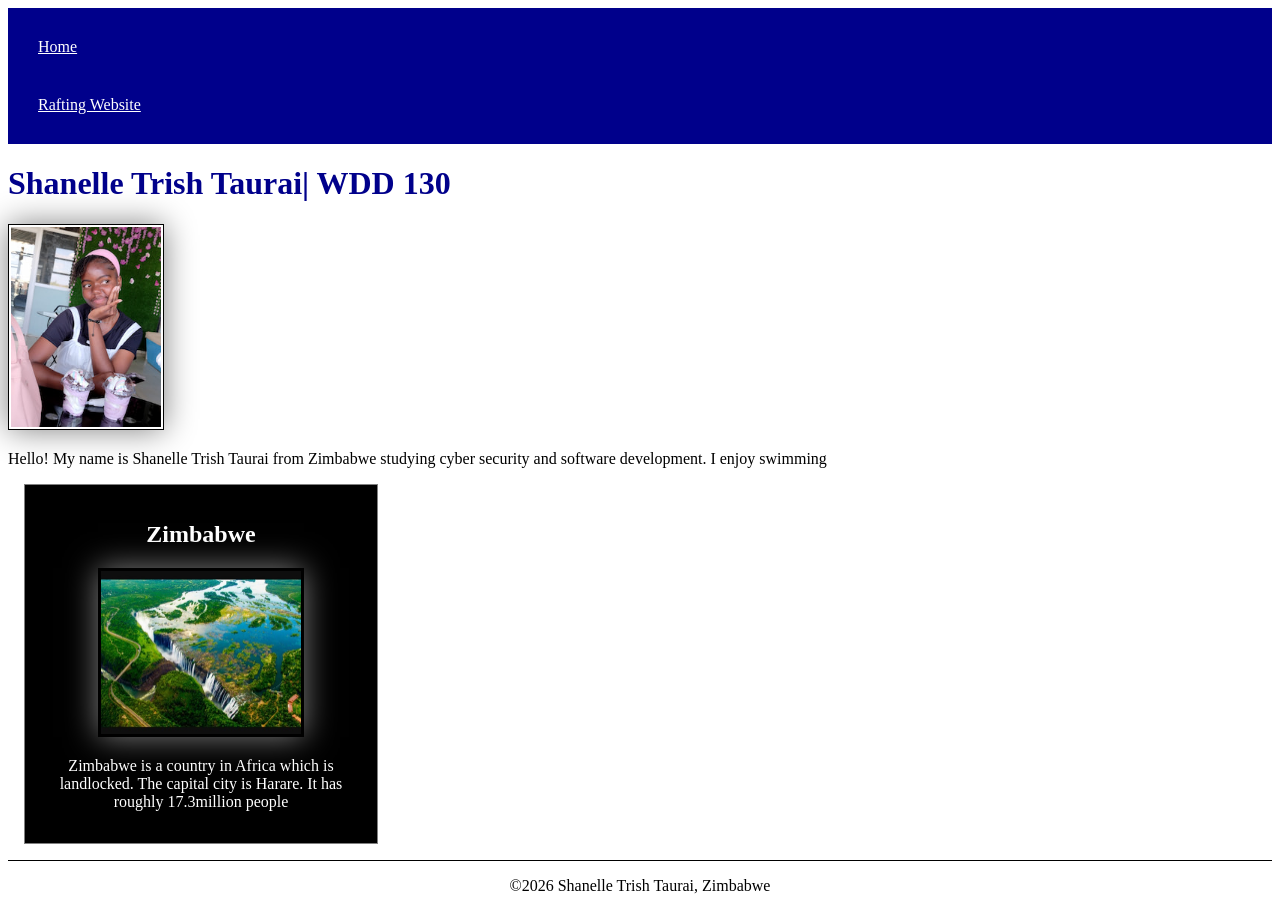
<file: index.html>
<!DOCTYPE html>
<html lang="en">

<head>
    <meta charset="UTF-8">
    <meta name="viewport" content="width=device-width, initial-scale=1.0">
    <title>WDD 130 | Shanelle Trish Taurai</title>
    <meta name="description" content="Shanelle Trish Taurai wdd130, introduction to self">
    <meta name="author" content="Shanelle Trish Taurai">
    <link rel="stylesheet" href="styles/styles.css">

</head>

<body>
    <header>
        <nav>
            <a href="#">Home</a>
            <a href="wwr/">Rafting Website</a>
        </nav>

    </header>
    <main>
        <h1>Shanelle Trish Taurai| WDD 130</h1>
        <img src="images/profile.jpg" alt="Shanelle Trish Taurai's identity" width="200">
        <p>Hello! My name is Shanelle Trish Taurai from Zimbabwe studying cyber security and software development. I enjoy swimming</p>

    </main>
    <aside>
        <h2>Zimbabwe</h2>
        <img src="images/zimbabwe.jpg" alt="Zimbabwe nature">
        <p>Zimbabwe is a country in Africa which is landlocked. The capital city is Harare. It has roughly 17.3million people</p>

    </aside>
    <footer>
        <p>©️2026 Shanelle Trish Taurai, Zimbabwe</p>

    </footer>
</body>

</html>

<!-- rebuild -->
</file>
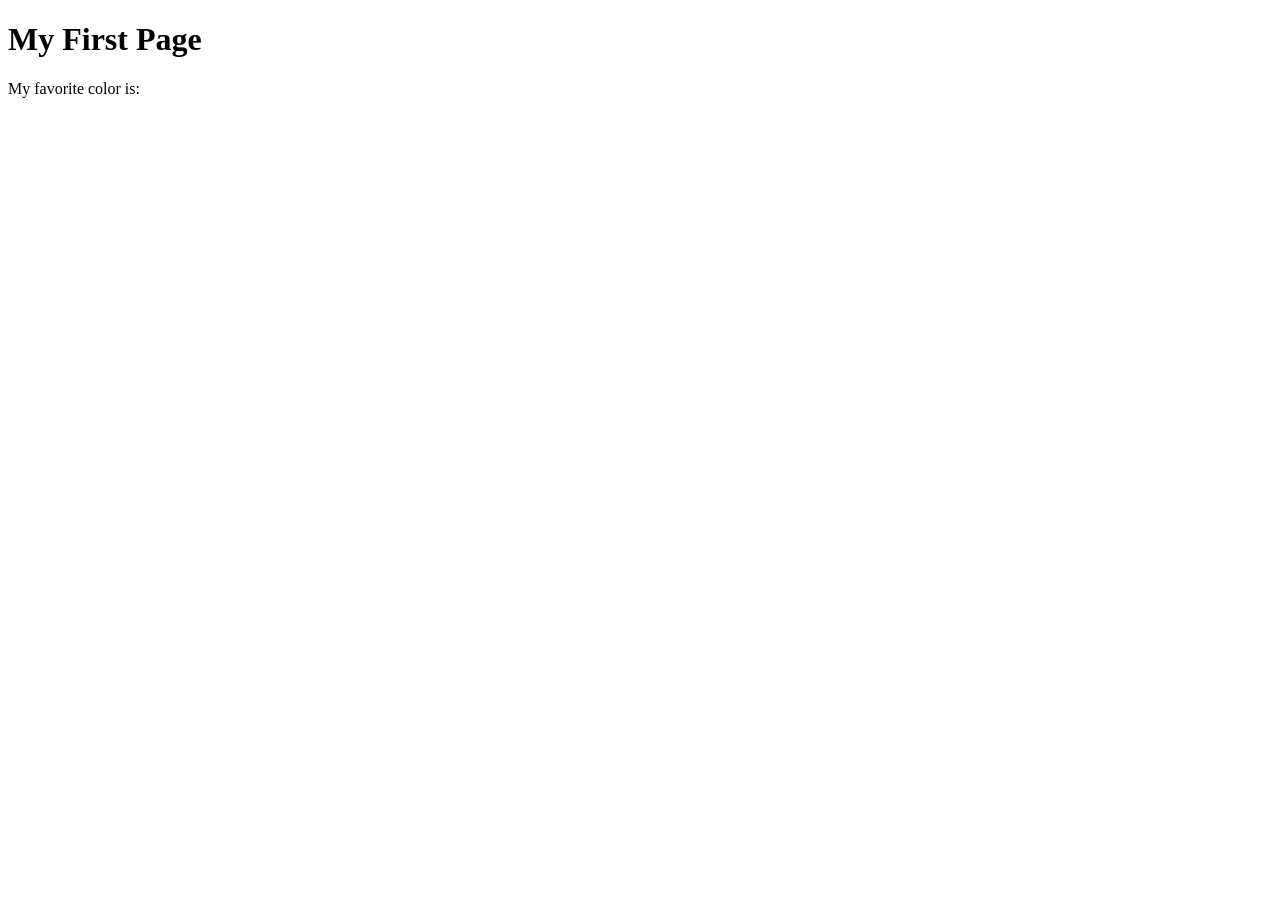
<file: week01/first-page.html>
<!DOCTYPE html>
<html lang="en">

<head>
    <meta charset="UTF-8">
    <meta name="viewport" content="width=device-width, initial-scale=1.0">
    <title>My First Page</title>
</head>

<body>
    <h1>My First Page</h1>
    <p>My favorite color is: </p>
</body>

</html>
</file>
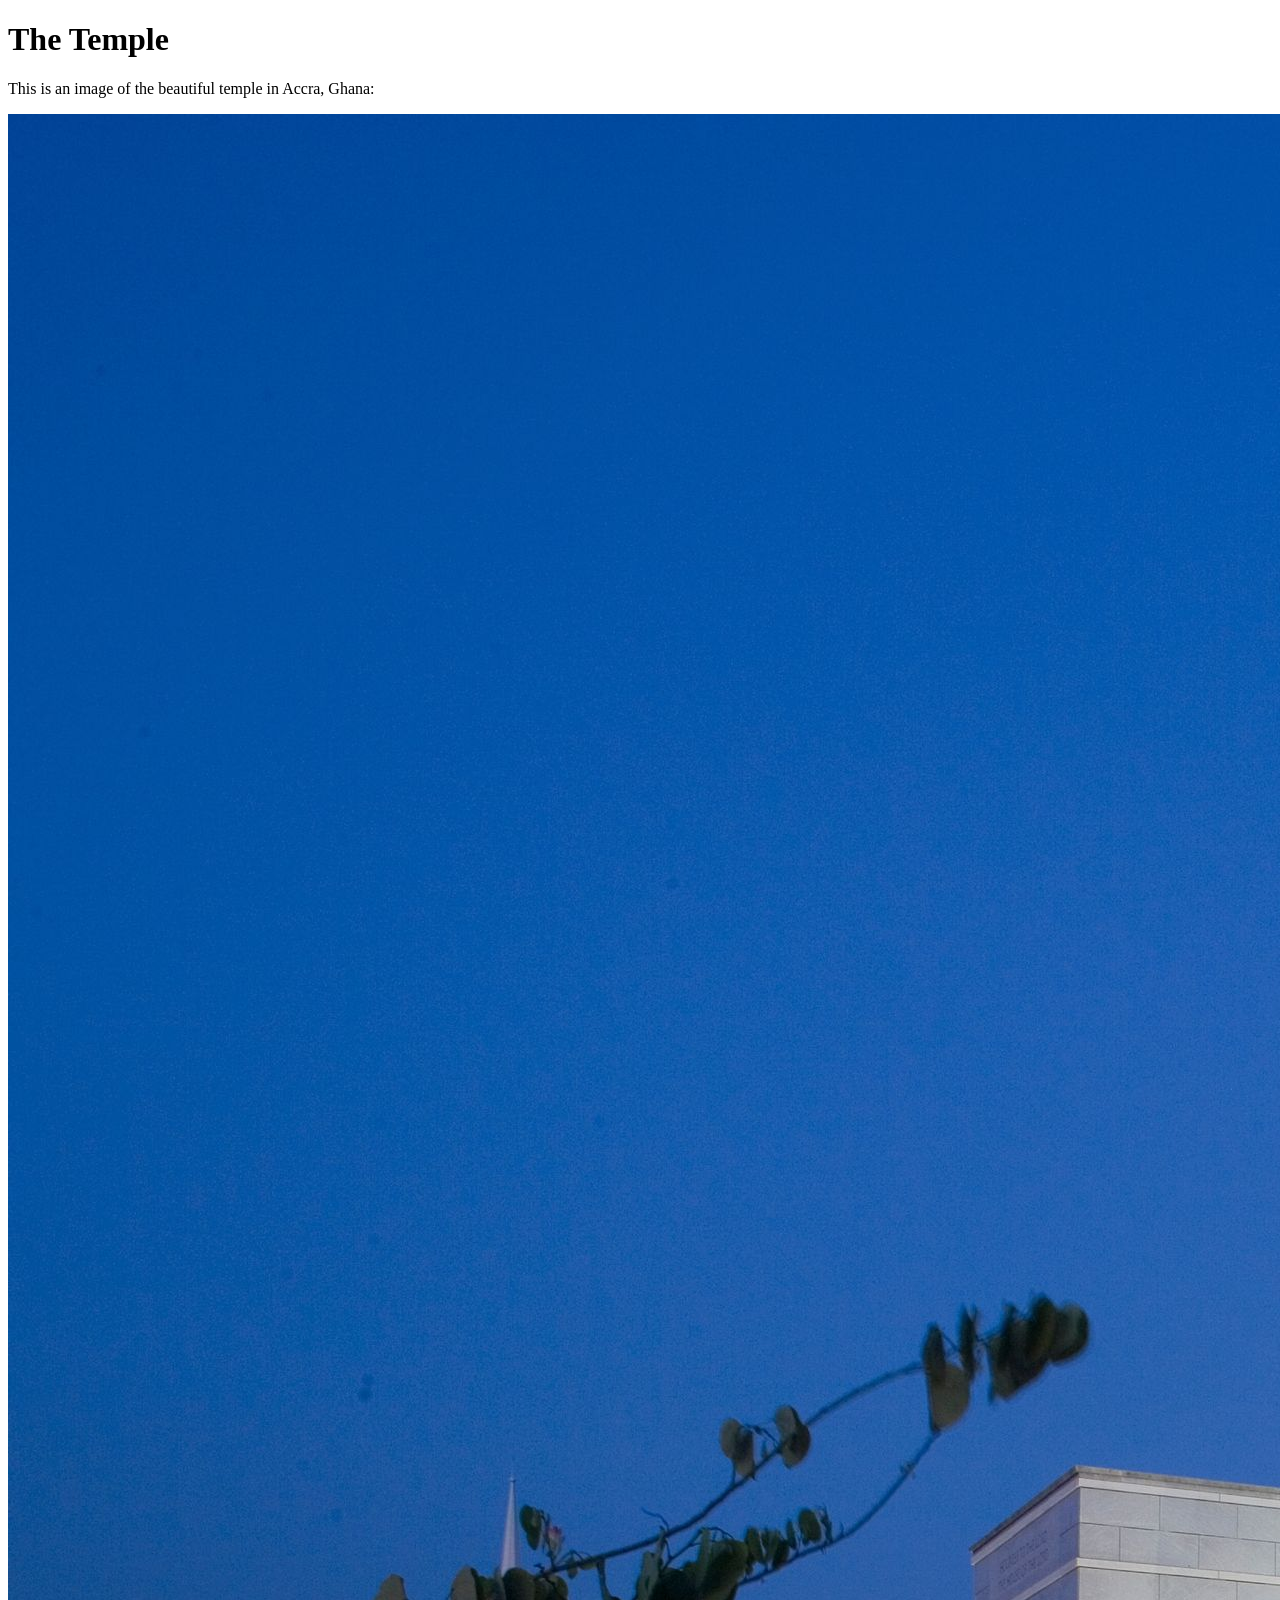
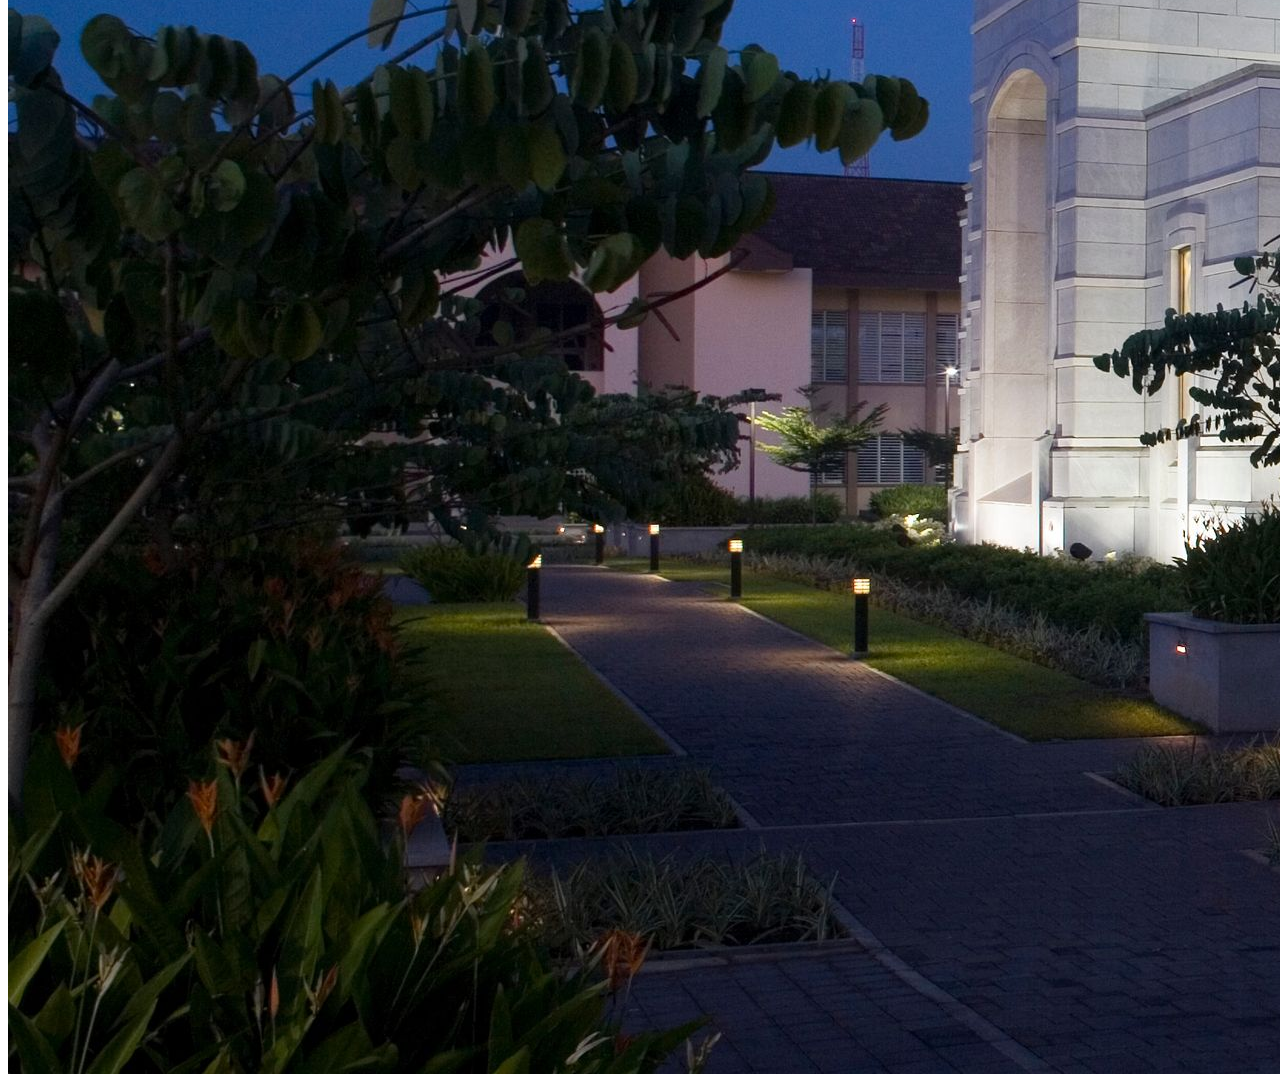
<file: week01/images.html>
<!DOCTYPE html>
<html lang="en">

<head>
    <meta charset="UTF-8">
    <meta name="viewport" content="width=device-width, initial-scale=1.0">
    <title>Temple Image</title>
</head>

<body>
    <h1>The Temple</h1>
    <p>This is an image of the beautiful temple in Accra, Ghana:</p>
    <img src="images/temple-large.jpeg" alt="The Accra Ghana Temple">

</body>

</html>
</file>
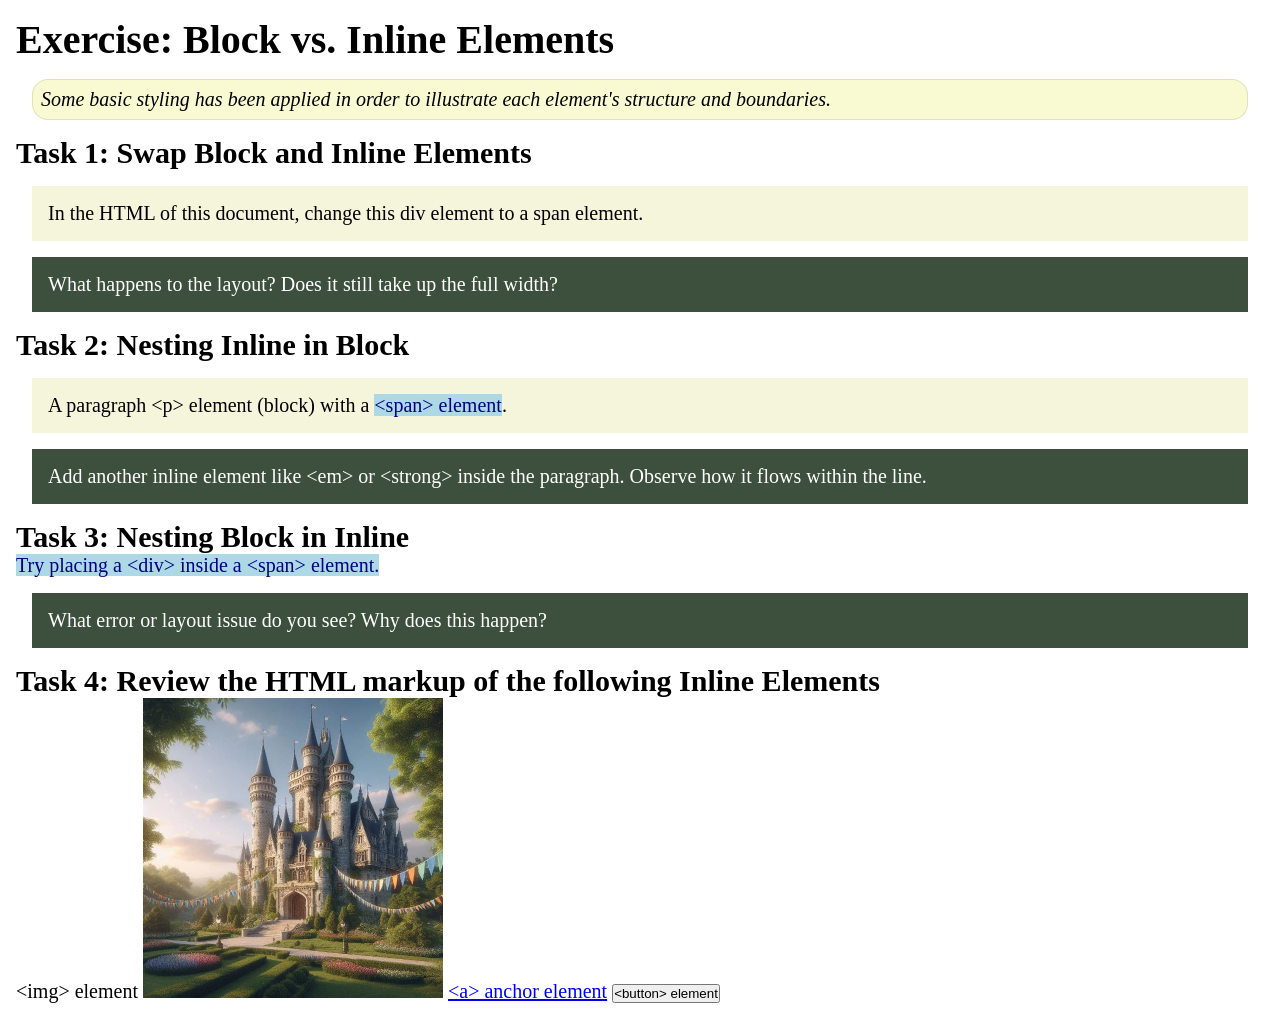
<file: week02/block-vs-inline.html>
<!DOCTYPE html>
<html lang="en">

<head>
    <meta charset="UTF-8">
    <meta name="viewport" content="width=device-width, initial-scale=1.0">
    <title>Exercise: Block vs. Inline Elements</title>
    <link rel="stylesheet" href="styles/block-vs-inline.css">
</head>

<body>
    <main>
        <h1>Exercise: Block vs. Inline Elements</h1>
        <p class="note">Some basic styling has been applied in order to illustrate each element's structure and boundaries.</p>

        <h2>Task 1: Swap Block and Inline Elements</h2>
        <div>In the HTML of this document, change this div element to a span element.</div>

        <p class="question">What happens to the layout? Does it still take up the full width?</p>

        <h2>Task 2: Nesting Inline in Block</h2>
        <p>A paragraph &lt;p&gt; element (block) with a <span>&lt;span&gt; element</span>.</p>
        <p class="question">Add another inline element like &lt;em&gt; or &lt;strong&gt; inside the paragraph. Observe how it flows within the line.</p>

        <h2>Task 3: Nesting Block in Inline</h2>
        <span>Try placing a &lt;div&gt; inside a &lt;span&gt; element.</span>
        <p class="question">What error or layout issue do you see? Why does this happen?</p>

        <h2>Task 4: Review the HTML markup of the following Inline Elements</h2>
        &lt;img&gt; element
        <img src="images/castle.webp" alt="placeholder image (images are inline)" width="300" height="300">
        <a href="https://churchofjesuschrist.org">&lt;a&gt; anchor element</a>
        <button type="button">&lt;button&gt; element</button>
    </main>
</body>

</html>
</file>
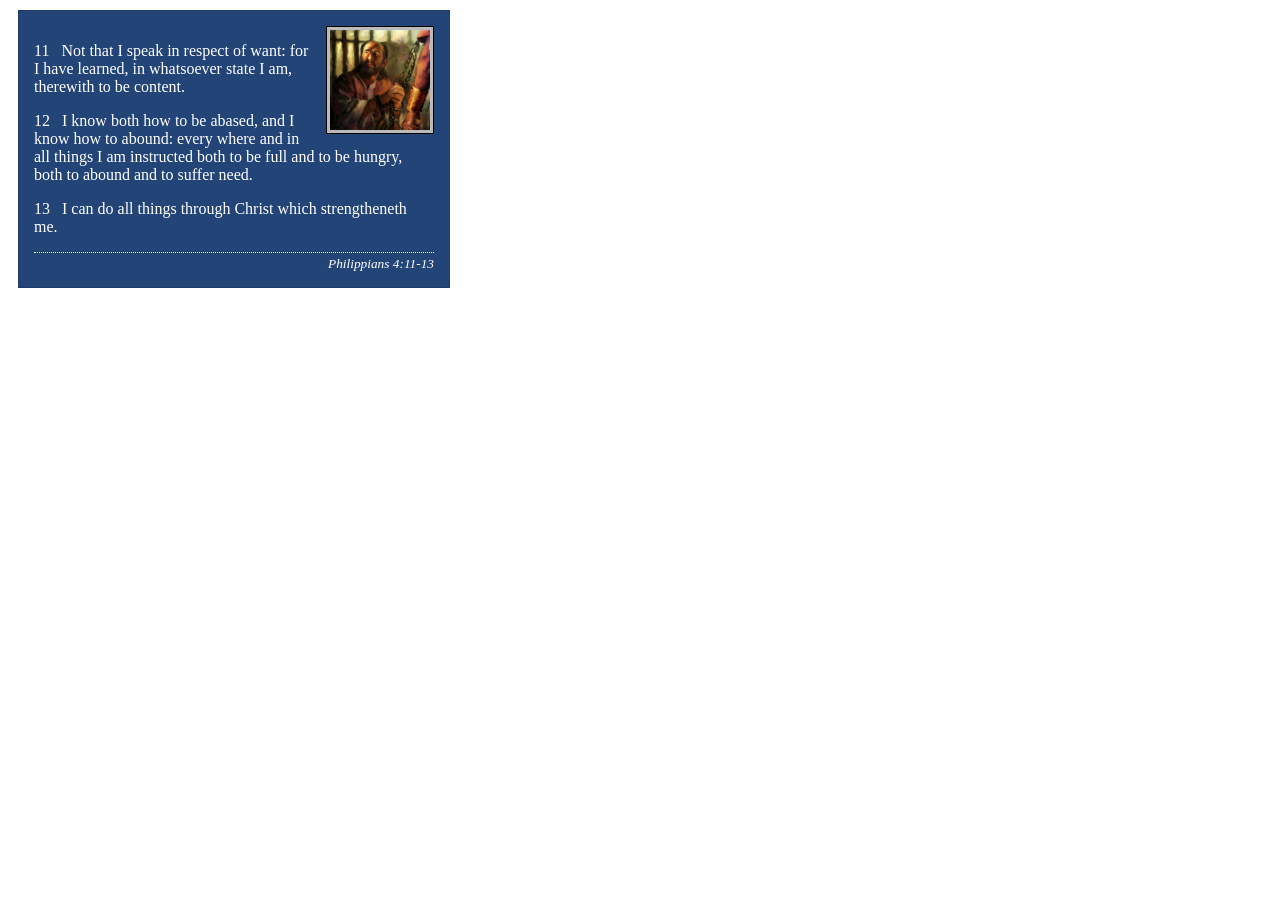
<file: week02/box-model-solution.html>
<!DOCTYPE html>
<html lang="en">

<head>
    <meta charset="UTF-8">
    <meta name="viewport" content="width=device-width, initial-scale=1.0">
    <title>Box Model Activity</title>
    <link rel="stylesheet" href="styles/box-model-solution.css">
</head>

<body>
    <main>
        <div class="callout">
            <img src="images/apostle-paul-imprisoned.webp" alt="Paul the Apostle - Imprisoned in Rome" width="200" height="200">
            <blockquote>
                <p>11 &nbsp; Not that I speak in respect of want: for I have learned, in whatsoever state I am, therewith to be content.</p>
                <p>12 &nbsp; I know both how to be abased, and I know how to abound: every where and in all things I am instructed both to be full and to be hungry, both to abound and to suffer need.</p>
                <p>13 &nbsp; I can do all things through Christ which strengtheneth me.</p>
            </blockquote>
            <cite>Philippians 4:11-13</cite>
        </div>
    </main>
</body>

</html>
</file>
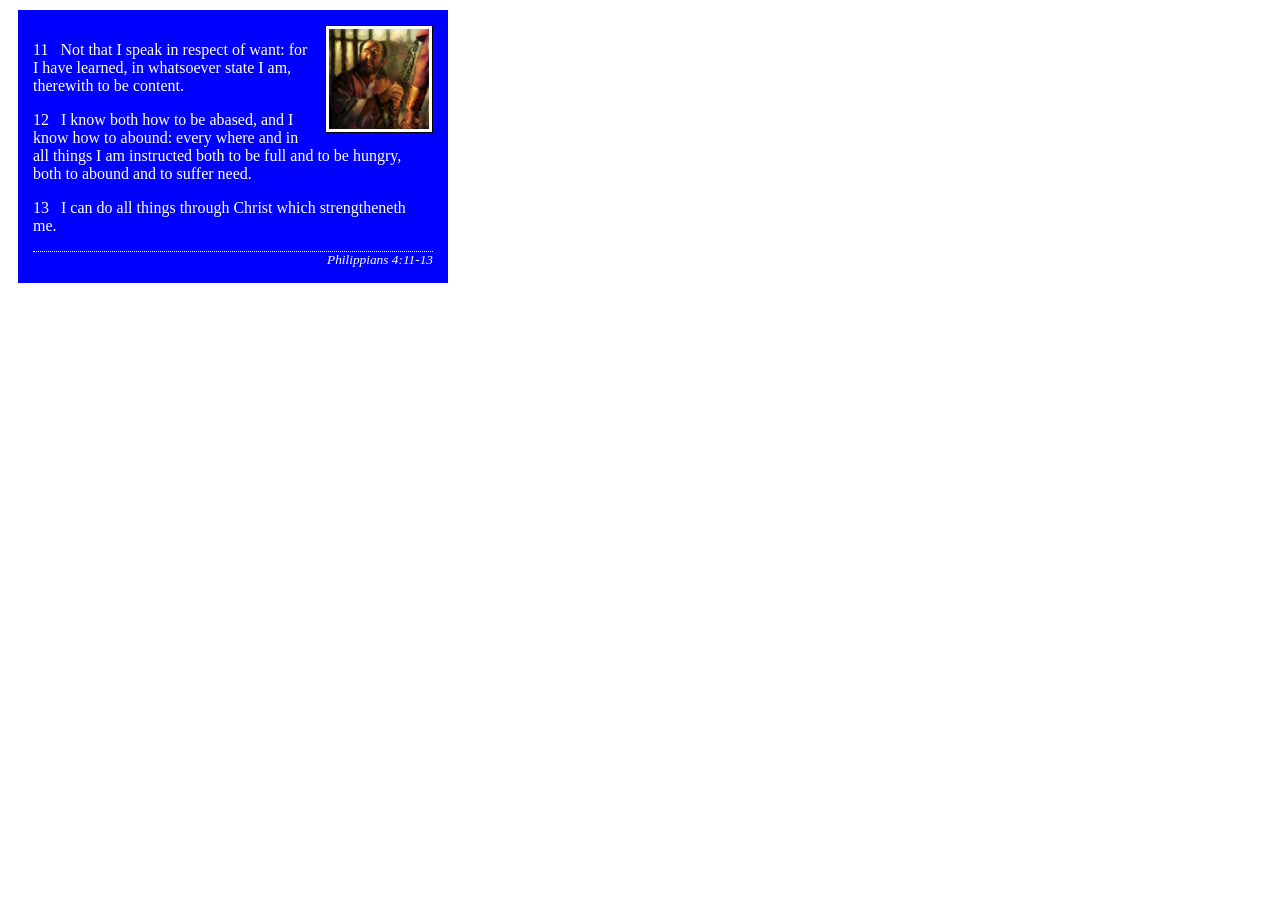
<file: week02/box-model.html>
<!DOCTYPE html>
<html lang="en">

<head>
    <meta charset="UTF-8">
    <meta name="viewport" content="width=device-width, initial-scale=1.0">
    <title>Box Model Activity</title>
</head>
<link rel="stylesheet" href="styles/box-model.css">


<body>
    <main>
        <div class="callout">
            <img src="images/apostle-paul-imprisoned.webp" alt="Paul the Apostle - Imprisoned in Rome" width="200" height="200">
            <blockquote>
                <p>11 &nbsp; Not that I speak in respect of want: for I have learned, in whatsoever state I am, therewith to be content.</p>
                <p>12 &nbsp; I know both how to be abased, and I know how to abound: every where and in all things I am instructed both to be full and to be hungry, both to abound and to suffer need.</p>
                <p>13 &nbsp; I can do all things through Christ which strengtheneth me.</p>
            </blockquote>
            <cite>Philippians 4:11-13</cite>
        </div>
    </main>
</body>

</html>
</file>
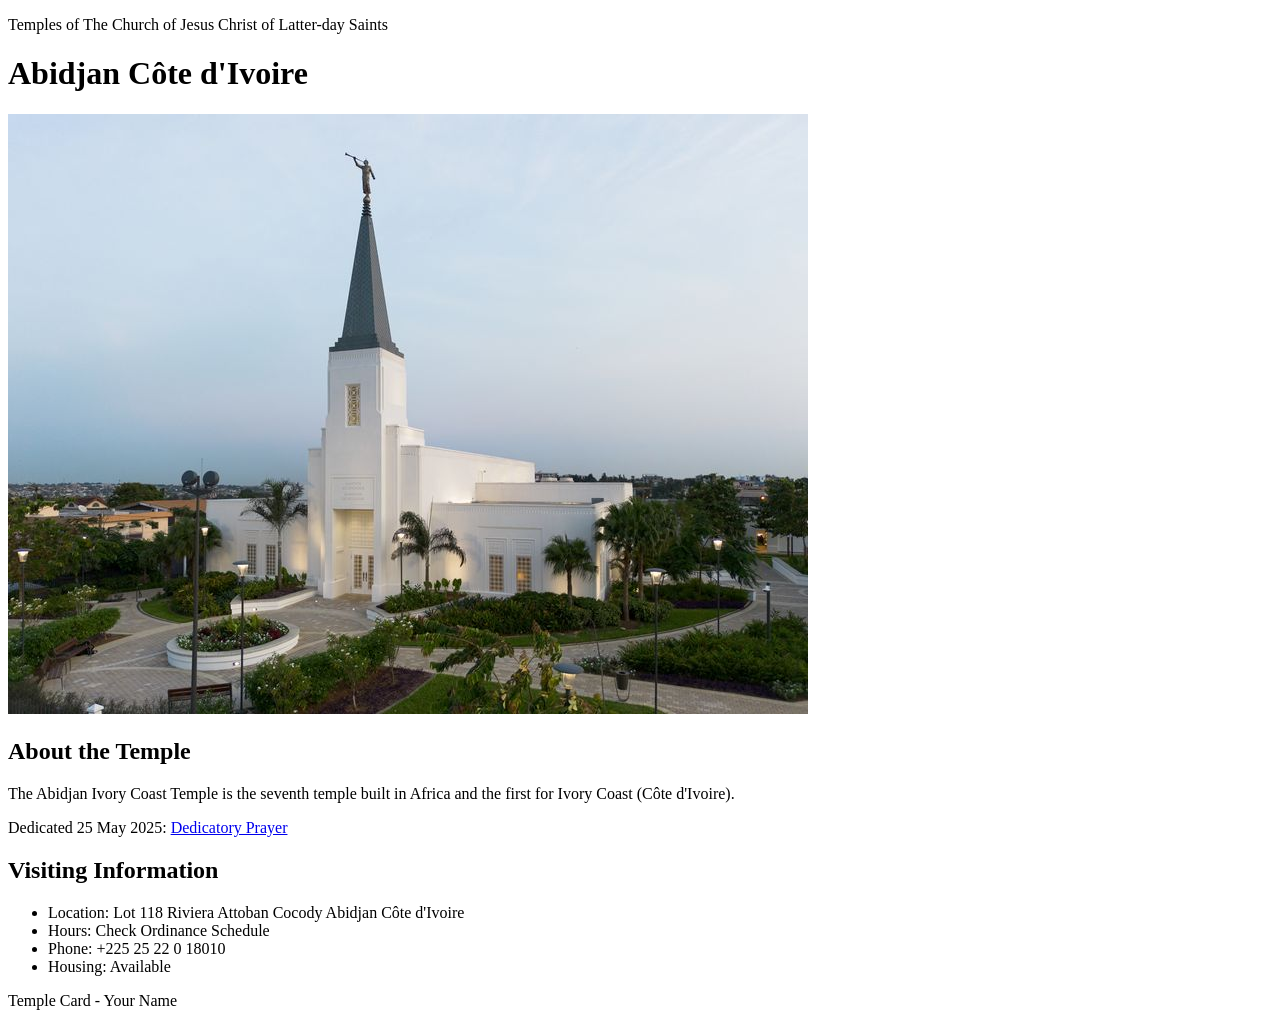
<file: week02/temple.html>
<!DOCTYPE html>
<html lang="en">

<head>
    <meta charset="UTF-8">
    <meta name="viewport" content="width=device-width, initial-scale=1.0">
    <title>Temple Card - Abidjan Côte d'Ivoire</title>
</head>

<body>
    <header>
        <p>Temples of The Church of Jesus Christ of Latter-day Saints</p>
    </header>
    <main>
        <h1>Abidjan Côte d'Ivoire</h1>
        <picture>
            <img src="images/abidjan-ivory-coast.jpeg" alt="Abidjan Côte d'Ivoire Temple">
        </picture>
        <section>
            <h2>About the Temple</h2>
            <p>The Abidjan Ivory Coast Temple is the seventh temple built in Africa and the first for Ivory Coast (Côte d'Ivoire).</p>
            <p>Dedicated 25 May 2025: <a href="https://www.churchofjesuschrist.org/temples/dedicatory-prayer/abidjan-ivory-coast-temple/2025-05-25?lang=eng" target="_blank" rel="noopener noreferrer">Dedicatory Prayer</a></p>
        </section>
        <section>
            <h2>Visiting Information</h2>
            <ul>
                <li>Location: Lot 118 Riviera Attoban Cocody Abidjan Côte d'Ivoire</li>
                <li>Hours: Check Ordinance Schedule</li>
                <li>Phone: +225 25 22 0 18010</li>
                <li>Housing: Available</li>
            </ul>
        </section>
    </main>
    <footer>
        <p>Temple Card - Your Name</p>
    </footer>
</body>

</html>
</file>
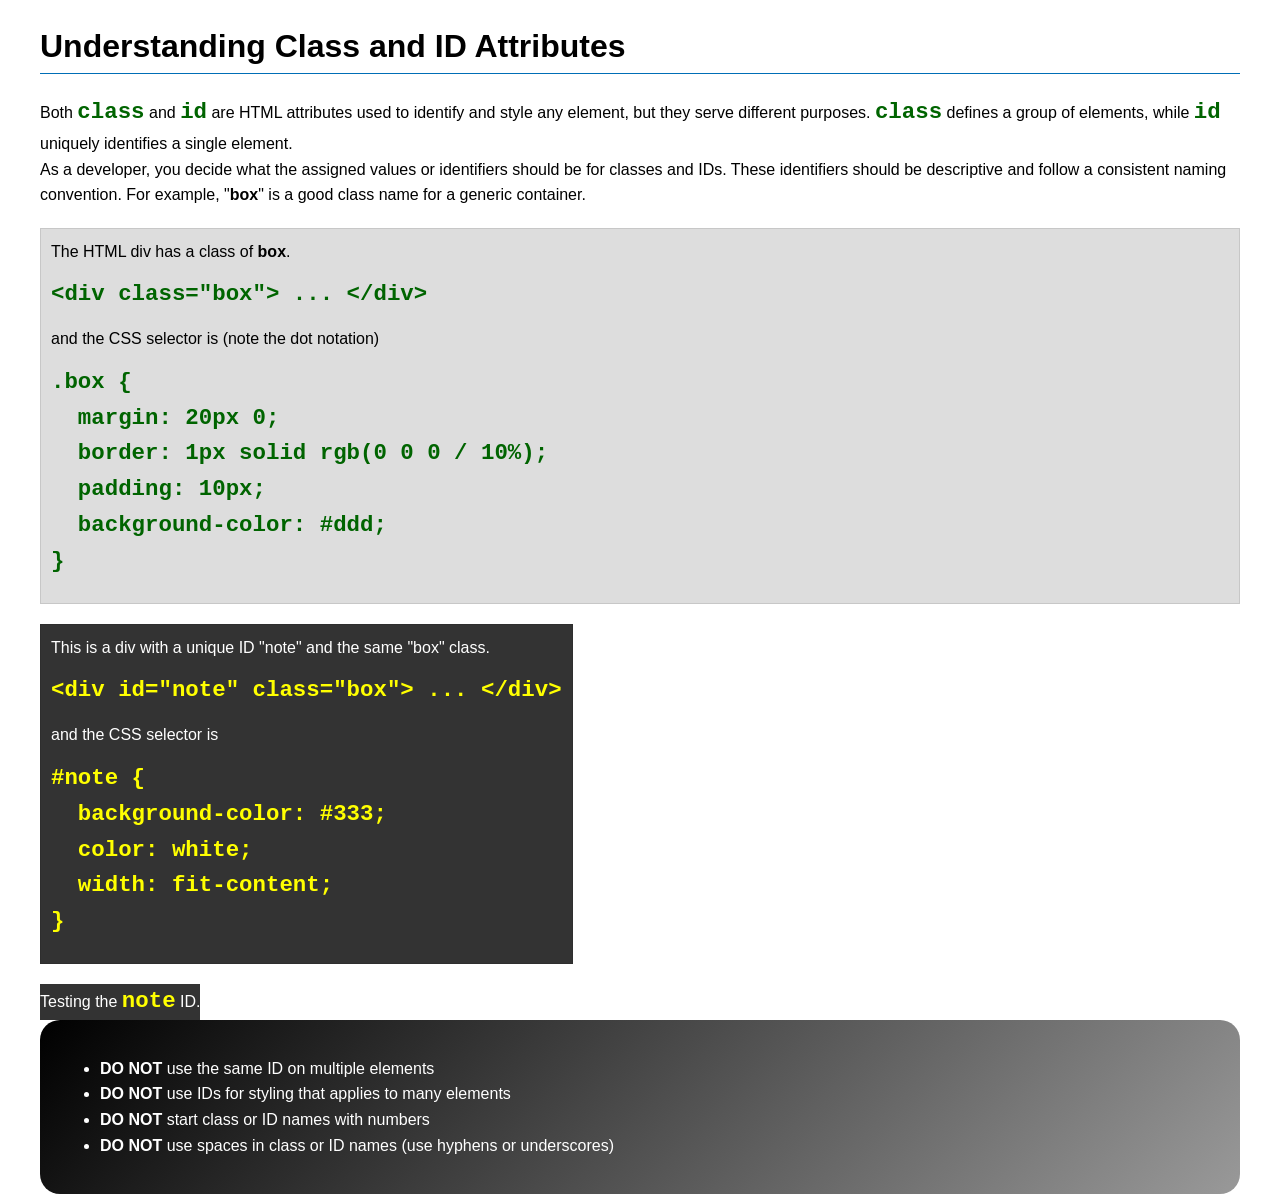
<file: week03/class-and-id.html>
<!DOCTYPE html>
<html lang="en">

<head>
    <meta charset="UTF-8">
    <meta name="viewport" content="width=device-width, initial-scale=1.0">
    <title>Class vs ID Attributes</title>
    <link rel="stylesheet" href="styles/class-and-id.css">
</head>

<body>
    <h1>Understanding Class and ID Attributes</h1>
    <p>Both <code>class</code> and <code>id</code> are HTML attributes used to identify and style any element, but they serve different purposes. <code>class</code> defines a group of elements, while <code>id</code> uniquely identifies a single element.</p>
    <p>As a developer, you decide what the assigned values or identifiers should be for classes and IDs. These identifiers should be descriptive and follow a consistent naming convention. For example, "<strong>box</strong>" is a good class name for a generic container.</p>
    <div class="box">
        <p>The HTML div has a class of <strong>box</strong>.</p>
        <pre><code class="html">&lt;div class="box"&gt; ... &lt;/div&gt;</code></pre>
        and the CSS selector is (note the dot notation)
        <pre><code class="css">.box {
  margin: 20px 0;
  border: 1px solid rgb(0 0 0 / 10%);
  padding: 10px;
  background-color: #ddd; 
}</code></pre>
    </div>


    <div id="note" class="box">
        <p>This is a div with a unique ID "note" and the same "box" class.</p>
        <pre><code class="html">&lt;div id="note" class="box"&gt; ... &lt;/div&gt;</code></pre>
        and the CSS selector is
        <pre><code class="css">#note {
  background-color: #333;
  color: white;
  width: fit-content;
}</code></pre>
    </div>

    <div id="note">
        <p>Testing the <code>note</code> ID.</p>
    </div>

    <section id="best-practice">
        <ul>
            <li><strong>DO NOT</strong> use the same ID on multiple elements</li>
            <li><strong>DO NOT</strong> use IDs for styling that applies to many elements</li>
            <li><strong>DO NOT</strong> start class or ID names with numbers</li>
            <li><strong>DO NOT</strong> use spaces in class or ID names (use hyphens or underscores)</li>
        </ul>
    </section>

</body>

</html>
</file>
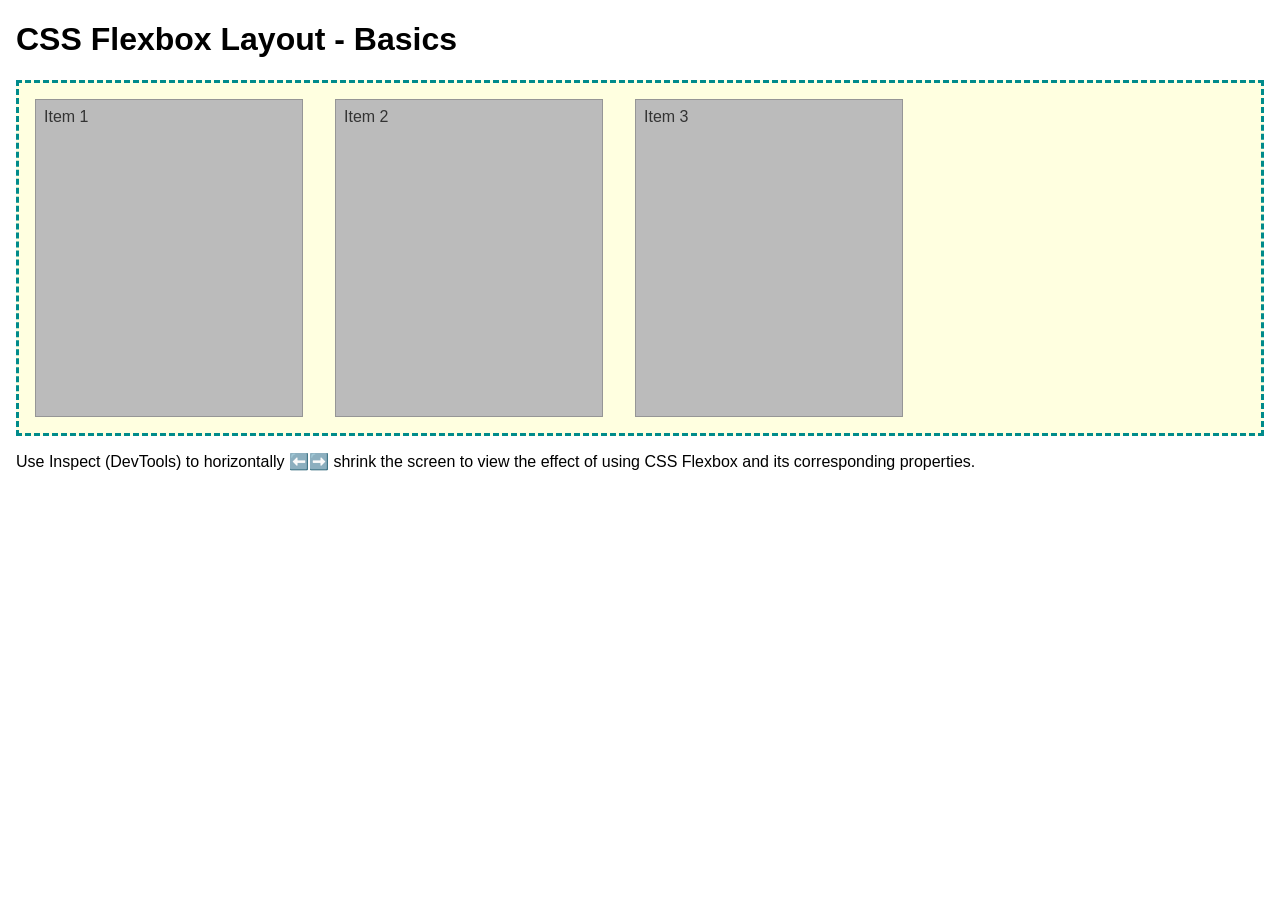
<file: week04/flexbox-layout.html>
<!DOCTYPE html>
<html lang="en">

<head>
    <meta charset="UTF-8">
    <meta name="viewport" content="width=device-width, initial-scale=1.0">
    <title>CSS Flexbox Layout - Basics</title>
    <link rel="stylesheet" href="styles/flexbox.css">
</head>

<body>
    <main>
        <h1>CSS Flexbox Layout - Basics</h1>
        <div class="flex-container">
            <div class="flex-item item1">Item 1</div>
            <div class="flex-item item2">Item 2</div>
            <div class="flex-item item3">Item 3</div>
        </div>
        <p>Use Inspect (DevTools) to horizontally ⬅️➡️ shrink the screen to view the effect of using CSS Flexbox and its corresponding properties.</p>
    </main>
</body>

</html>
</file>
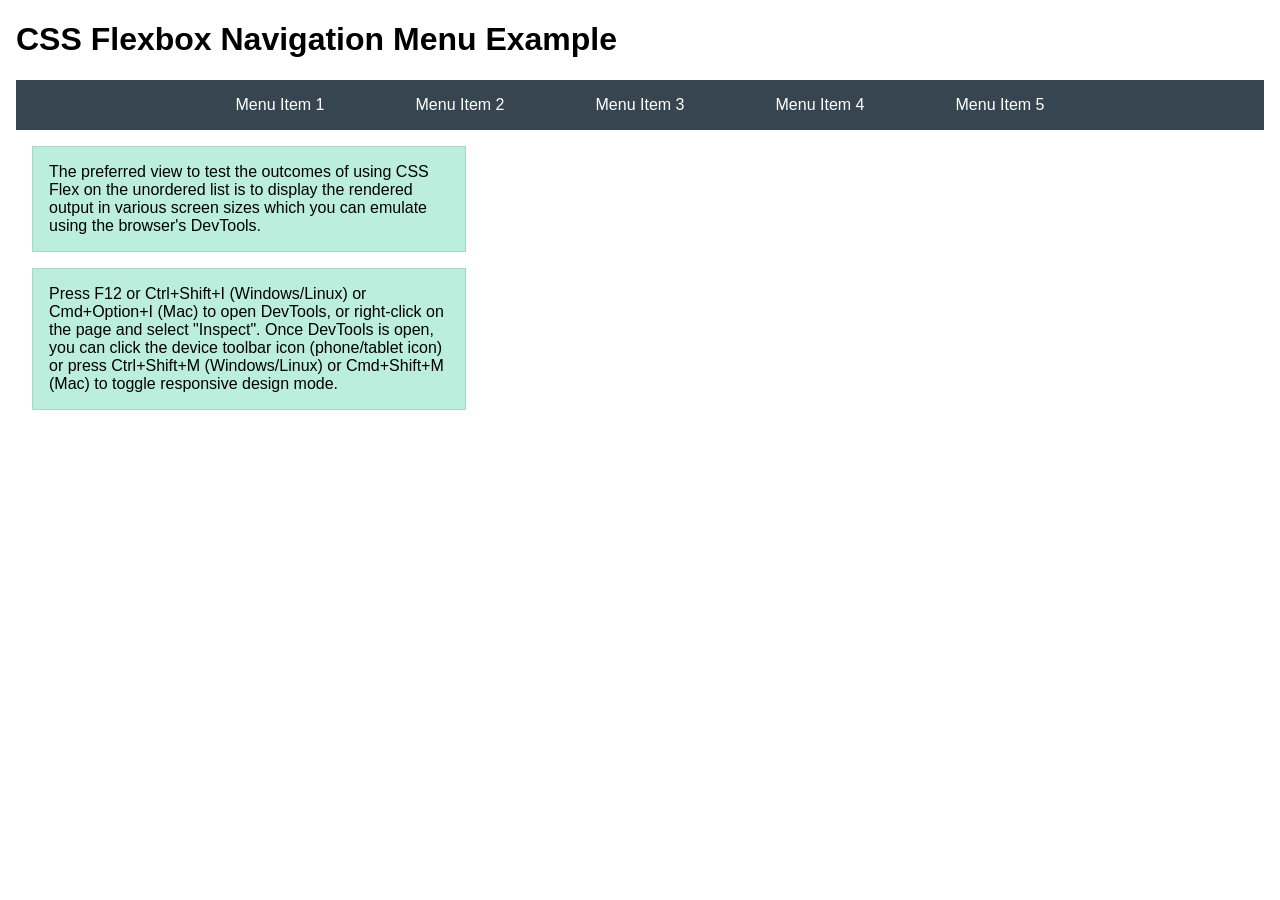
<file: week04/flexbox-menu.html>
<!DOCTYPE html>
<html lang="en">

<head>
    <meta charset="UTF-8">
    <meta name="viewport" content="width=device-width, initial-scale=1.0">
    <title>CSS Flexbox - Navigation Menu</title>
    <link rel="stylesheet" href="styles/flexbox-menu.css">
</head>

<body>
    <main>
        <h1>CSS Flexbox Navigation Menu Example</h1>
        <nav>
            <ul>
                <li><a href="#">Menu Item 1</a></li>
                <li><a href="#">Menu Item 2</a></li>
                <li><a href="#">Menu Item 3</a></li>
                <li><a href="#">Menu Item 4</a></li>
                <li><a href="#">Menu Item 5</a></li>
            </ul>
        </nav>
        <p>The preferred view to test the outcomes of using CSS Flex on the unordered list is to display the rendered output in various screen sizes which you can emulate using the browser's DevTools.</p>

        <p>Press F12 or Ctrl+Shift+I (Windows/Linux) or Cmd+Option+I (Mac) to open DevTools, or right-click on the page and select "Inspect". Once DevTools is open, you can click the device toolbar icon (phone/tablet icon) or press Ctrl+Shift+M (Windows/Linux) or Cmd+Shift+M (Mac) to toggle responsive design mode.</p>
    </main>
</body>

</html>
</file>
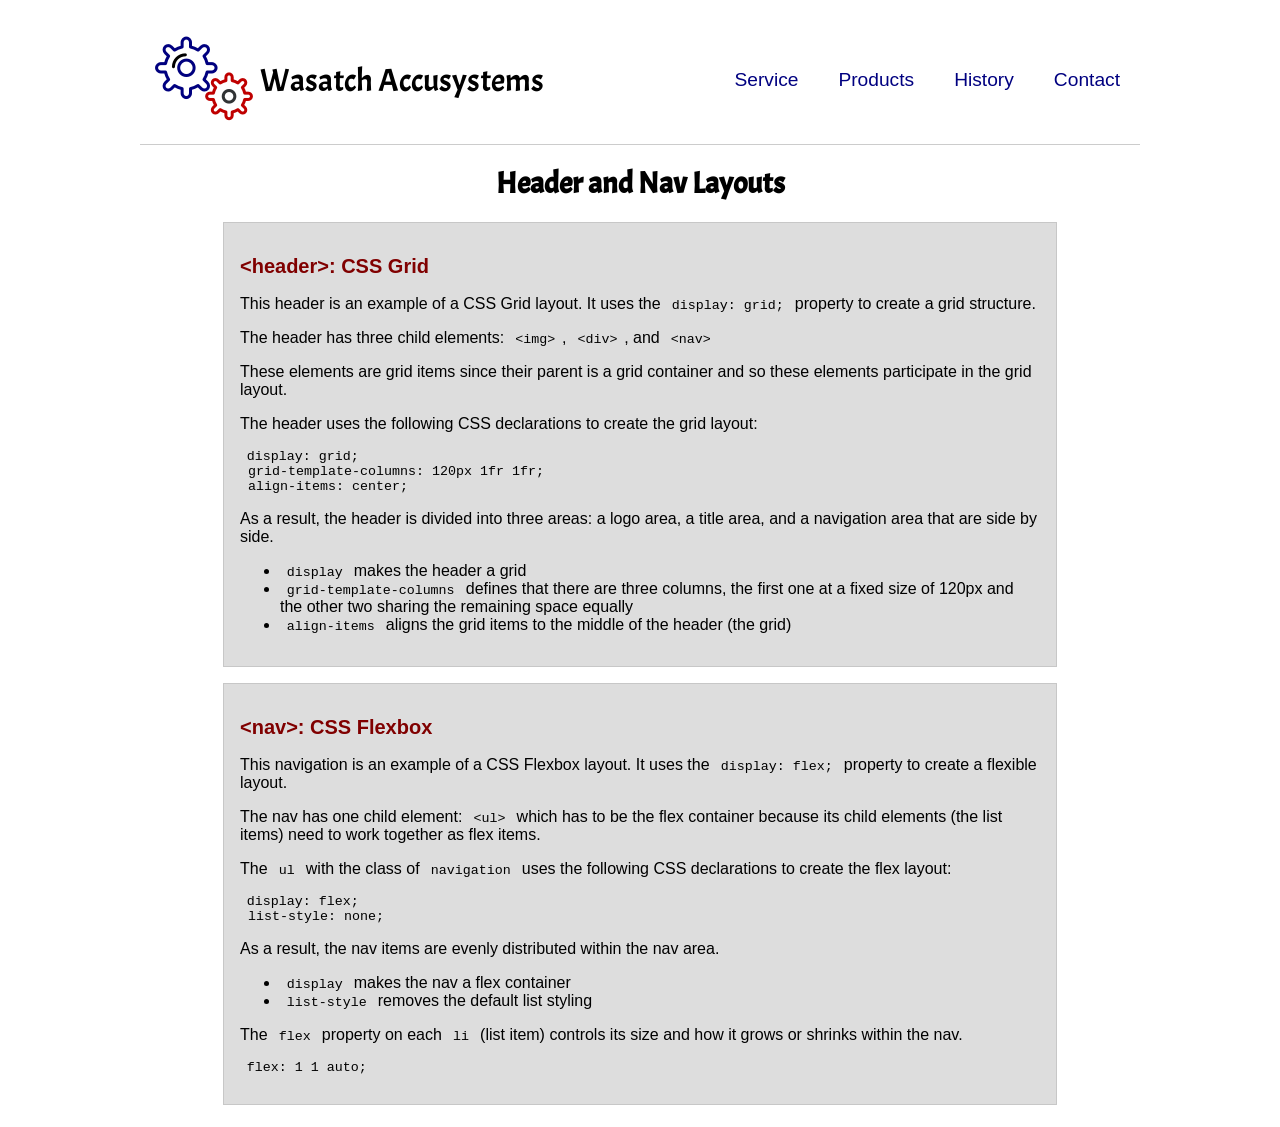
<file: week04/header-layout.html>
<!DOCTYPE html>
<html lang="en">

<head>
    <meta charset="UTF-8">
    <meta name="viewport" content="width=device-width, initial-scale=1.0">
    <title>Header and Nav Layout</title>
    <link rel="stylesheet" href="styles/layout.css">
    <link rel="preconnect" href="https://fonts.googleapis.com">
    <link rel="preconnect" href="https://fonts.gstatic.com" crossorigin>
    <link href="https://fonts.googleapis.com/css2?family=Acme&display=swap" rel="stylesheet">
</head>

<body>
    <header>
        <img src="images/colored-gears.png" alt="Sample Logo">
        <div id="logo">Wasatch Accusystems</div>
        <nav>
            <ul class="navigation">
                <li><a href="#">Service</a></li>
                <li><a href="#">Products</a></li>
                <li><a href="#">History</a></li>
                <li><a href="#">Contact</a></li>
            </ul>
        </nav>
    </header>
    <main>
        <h1>Header and Nav Layouts</h1>
        <section>
            <h2>&lt;header&gt;: CSS Grid</h2>
            <p>This header is an example of a CSS Grid layout. It uses the <code>display: grid;</code> property to create a grid structure.</p>
            <p>The header has three child elements: <code>&lt;img&gt;</code>, <code>&lt;div&gt;</code>, and <code>&lt;nav&gt;</code></p>
            <p>These elements are grid items since their parent is a grid container and so these elements participate in the grid layout.</p>
            <p>The header uses the following CSS declarations to create the grid layout:</p>
            <pre><code>display: grid;
 grid-template-columns: 120px 1fr 1fr;
 align-items: center;</code></pre>

            <p>As a result, the header is divided into three areas: a logo area, a title area, and a navigation area that are side by side.</p>

            <ul>
                <li><code>display</code> makes the header a grid</li>
                <li><code>grid-template-columns</code> defines that there are three columns, the first one at a fixed size of 120px and the other two sharing the remaining space equally</li>
                <li><code>align-items</code> aligns the grid items to the middle of the header (the grid)</li>
            </ul>
        </section>

        <section>
            <h2>&lt;nav&gt;: CSS Flexbox</h2>
            <p>This navigation is an example of a CSS Flexbox layout. It uses the <code>display: flex;</code> property to create a flexible layout.</p>
            <p>The nav has one child element: <code>&lt;ul&gt;</code> which has to be the flex container because its child elements (the list items) need to work together as flex items.</p>
            <p>The <code>ul</code> with the class of <code>navigation</code> uses the following CSS declarations to create the flex layout:</p>
            <pre><code>display: flex;
 list-style: none;</code></pre>

            <p>As a result, the nav items are evenly distributed within the nav area.</p>
            <ul>
                <li><code>display</code> makes the nav a flex container</li>
                <li><code>list-style</code> removes the default list styling</li>
            </ul>

            <p>The <code>flex</code> property on each <code>li</code> (list item) controls its size and how it grows or shrinks within the nav.</p>
            <pre><code>flex: 1 1 auto;</code></pre>
        </section>
    </main>

</body>

</html>
</file>
<file: styles/styles.css>
nav {
    background-color: darkblue;
    padding: 10px;
}

nav a {
    color: white;
    display: block;
    padding: 20px;
}

h1 {
    color: darkblue;
}

img {
    width: 150px;
    height: auto;
    border: 1px solid black;
    padding: 2px;
    box-shadow: 0 0 30px gray;
}

p {
    padding: 0;
}

main {
    max-width: 840px;
}

aside {
    width: 20rem;
    margin: 1rem;
    border: 1px solid gray;
    padding: 1rem;
    background-color: black;
    color: white;
    text-align: center;

}

aside img {
    width: 200px;
    height: auto;
}

main img {
    width: 150px;
    height: auto;

}

footer {
    margin-top: 12px;
    border-top: 1px solid black;
    text-align: center;
}
</file>
<file: week02/styles/block-vs-inline.css>
* {
    margin: 0;
    padding: 0;
}

body {
    font-size: 20px;
    margin: 1rem;
}

p,
div {
    background-color: beige;
    margin: 1rem;
    padding: 1rem;
}

span {
    color: navy;
    background-color: lightblue;
}

code {
    margin: 0;
    padding: 0;
    color: green;
    font-size: 1.2rem;
}

.note {
    font-style: italic;
    background-color: lightgoldenrodyellow;
    border-radius: 1rem;
    border: 1px solid rgb(0 0 0 / 10%);
    margin: 1rem;
    padding: .5rem;
}

.question {
    background-color: #3d503d;
    color: #fff;
}
</file>
<file: week02/styles/box-model-solution.css>
.callout {
    max-width: 400px;
    margin: 10px;
    border: 1px solid rgb(0 0 0 / 10%);
    padding: 15px;
    background-color: #247;
    color: #fff;
}

.callout img {
    float: right;
    margin: 0 0 10px 15px;
    border: 1px solid #000;
    padding: 3px;
    background-color: #bbb;
    width: 100px;
    height: auto;
}

blockquote {
    margin: 0;
}

cite {
    display: block;
    border-top: 1px dotted #fff;
    padding-top: 3px;
    text-align: right;
    font-size: smaller;
}
</file>
<file: week02/styles/box-model.css>
.callout {
    /* write declarations here */
    max-width: 400px;
    margin: 10px;
    border: 1px solid red (0 0 0 / 0.1);
    padding: 15px;
    background-color: blue;
    color: white;
}

.callout img {
    /* write declarations here */
    float: right;
    margin: 0 0 10px 15px;
    border: 1px solid black;
    padding: 3px;
    background-color: white;
    width: 100px;
    height: auto;
}

blockquote {
    /* write declarations here */
    margin: auto;
}

cite {
    /* write declarations here */
    display: block;
    border-top: 1px dotted white;
    padding-top: 0%;
    text-align: right;
    font-size: smaller;
}
</file>
<file: week03/styles/class-and-id.css>
body {
    font-family: Arial, sans-serif;
    line-height: 1.6;
    margin: 0;
    padding: 0 40px;
}

h1 {
    border-bottom: 1px solid rgb(0 110 182);
    padding-bottom: 0;
}

p {
    margin: 0;
}

code {
    color: darkgreen;
    font-weight: 700;
    font-size: 1.4rem;
}

/* Class examples - can be reused */
.box {
    margin: 20px 0;
    border: 1px solid rgb(0 0 0 / 10%);
    padding: 10px;
    background-color: #ddd;
    /* this is shorthand for #dddddd */
}

.highlight {
    background-color: #efefaa;
    border-radius: 25px;
    padding: 25px;
}

/* ID examples - should be unique */

#note {
    background-color: #333;
    color: white;
    width: fit-content;
}

#note code {
    color: yellow;
}

#best-practice {
    background: linear-gradient(135deg, #000 0%, #999 100%);
    color: white;
    border-radius: 20px;
    padding: 20px;
}
</file>
<file: week04/styles/flexbox.css>
body {
    font-family: Helvetica, Arial, sans-serif;
    margin: 1rem;
}

.flex-container {
    border: 3px dashed darkcyan;
    background-color: lightyellow;
    display: flex;
    flex-wrap: wrap;
}

.flex-item {
    width: 250px;
    margin: 1rem;
    border: 1px solid rgb(0 0 0 / 20%);
    padding: 0.5rem;
    background-color: #bbb;
    color: #333;
}

.item1 {
    min-height: 100px;
}

.item2 {
    min-height: 200px;
}

.item3 {
    min-height: 300px;
}
</file>
<file: week04/styles/flexbox-menu.css>
body {
    font-family: Helvetica, Arial, sans-serif;
    margin: 1rem;
}

nav {
    background-color: #36454f;
}

nav ul {
    list-style-type: none;
    display: flex;
    flex-wrap: wrap;
    max-width: 900px;
    margin: 0 auto;
    padding: 0;
    justify-content: space-around;
    align-items: center;
}

nav a {
    display: block;
    color: #fff;
    text-align: center;
    padding: 1rem;
    text-decoration: none;
}

p {
    margin: 1rem;
    border: 1px solid rgb(0 0 0 / 10%);
    padding: 1rem;
    background-color: #bed;
    max-width: 400px;
}
</file>
<file: week04/styles/layout.css>
header {
    margin: 1rem auto;
    display: grid;
    grid-template-columns: 120px 1fr 1fr;
    align-items: center;
    border-bottom: 1px solid #ccc;
    max-width: 1000px;
}

.logo img {
    margin: 0 0.25rem 0 1rem;
    width: 64px;
    height: auto;
}

#logo {
    font-size: 2rem;
    font-family: Acme, Arial, sans-serif;
}

.navigation {
    display: flex;
    list-style: none;
}

.navigation li {
    flex: 1 1 auto;
}

.navigation a {
    display: block;
    color: navy;
    padding: 20px;
    text-decoration: none;
    font-size: 1.2rem;
}

.navigation a:hover {
    color: tomato;
    text-decoration: underline;
}

body {
    font-family: Arial, sans-serif;
}

h1 {
    font-size: 1.85rem;
    text-align: center;
    font-family: Acme, Arial, sans-serif;
}

h2 {
    color: maroon;
    font-size: 1.25rem;
}

section {
    margin: 1em auto;
    padding: 1em;
    border: 1px solid rgb(0 0 0 / 10%);
    background-color: #ddd;
    width: min(800px, 100%);
}

code {
    font-family: 'Courier New', Courier, monospace;
    font-size: smaller;
    padding: 0.5em;
}
</file>
